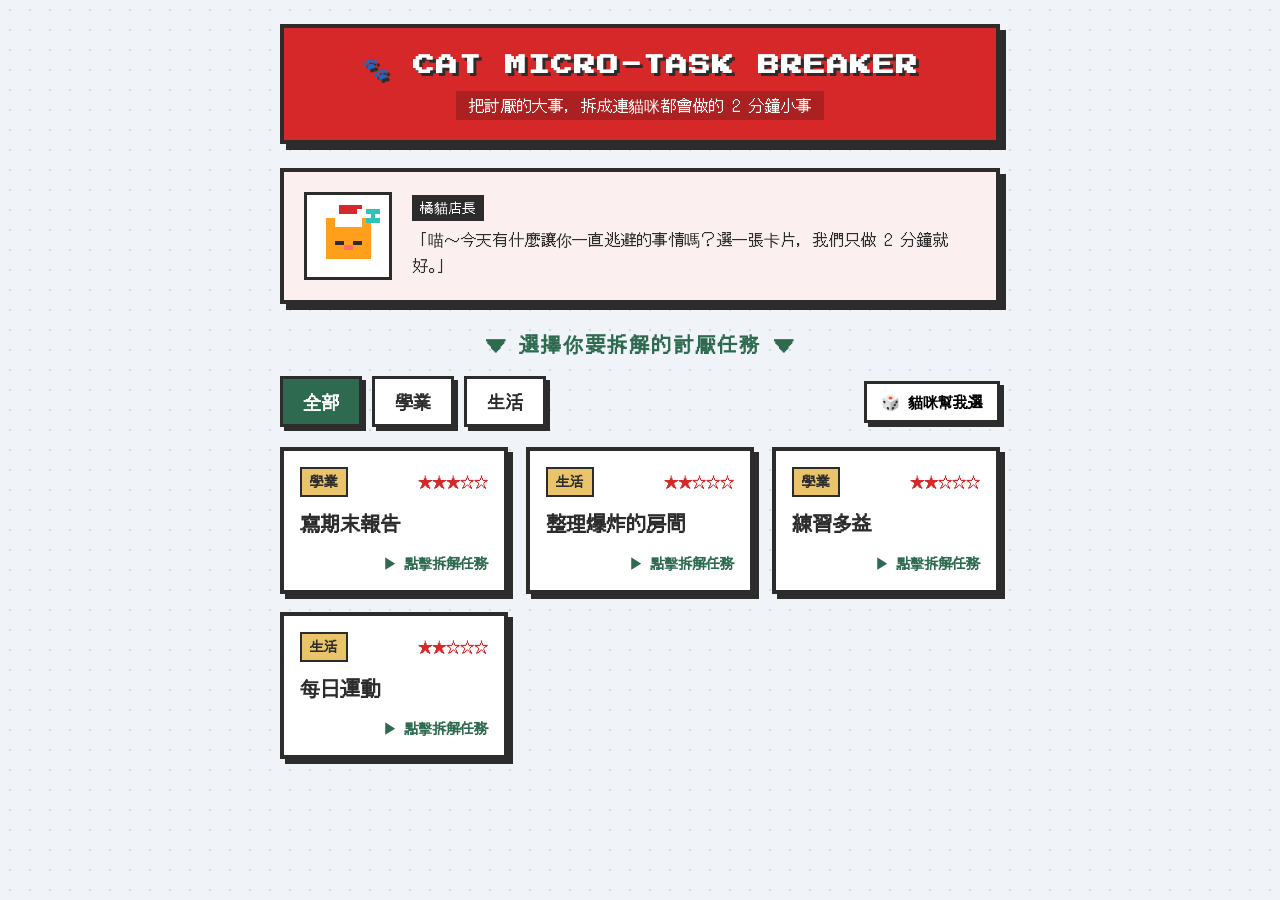
<file: index.html>
<!DOCTYPE html>
<html lang="zh-TW">
<head>
  <meta charset="UTF-8">
  <meta name="viewport" content="width=device-width, initial-scale=1.0">
  <title>像素貓咪：拖延症微任務拆解器</title>
  <!-- 引入復古像素字體 -->
  <link rel="preconnect" href="https://fonts.googleapis.com">
  <link rel="preconnect" href="https://fonts.gstatic.com" crossorigin>
  <link href="https://fonts.googleapis.com/css2?family=DotGothic16&family=Press+Start+2P&display=swap" rel="stylesheet">
  <link rel="stylesheet" href="css/pixel-style.css">
</head>
<body>
  <div class="game-container">
    <!-- 頂部標題列 -->
    <header class="pixel-box header-bar">
      <h1 class="pixel-title">🐾 CAT MICRO-TASK BREAKER</h1>
      <p class="subtitle">把討厭的大事，拆成連貓咪都會做的 2 分鐘小事</p>
    </header>

    <!-- 視圖 1：任務大廳 (Lobby View) -->
    <main id="lobby-view" class="view-section">
      <div class="cat-banner pixel-box">
        <div id="lobby-cat-avatar" class="cat-sprite"></div>
        <div class="dialog-box">
          <p class="speaker-tag">橘貓店長</p>
          <p>「喵～今天有什麼讓你一直逃避的事情嗎？選一張卡片，我們只做 2 分鐘就好。」</p>
        </div>
      </div>

      <h2 class="section-heading">▼ 選擇你要拆解的討厭任務 ▼</h2>
      
      <!-- 新增：大廳控制列 (篩選器與隨機按鈕) -->
      <div class="lobby-controls">
        <div class="filter-group">
          <button class="pixel-btn filter-btn active" data-category="all">全部</button>
          <button class="pixel-btn filter-btn" data-category="學業">學業</button>
          <button class="pixel-btn filter-btn" data-category="生活">生活</button>
        </div>
        <button id="random-task-btn" class="pixel-btn secondary-btn">🎲 貓咪幫我選</button>
      </div>

      <div id="task-grid" class="task-grid">
        <!-- 由 app.js 動態讀取 manifest.json 生成卡片 -->
      </div>
    </main>

    <!-- 視圖 2：闖關視圖 (Quest View) -->
    <main id="quest-view" class="view-section hidden">
      <div class="quest-top-bar">
        <button id="back-btn" class="pixel-btn secondary-btn">◀ 逃回大廳</button>
        <span id="quest-category" class="badge">類別</span>
      </div>

      <div class="pixel-box quest-stage">
        <h2 id="quest-title" class="quest-title">任務名稱</h2>

        <!-- 貓咪狀態與對話框 -->
        <div class="cat-status-area">
          <div id="quest-cat-avatar" class="cat-sprite bounce"></div>
          <div class="dialog-box">
            <p class="speaker-tag">陪伴橘貓</p>
            <p id="cat-speech">貓咪台詞載入中...</p>
          </div>
        </div>

        <!-- RPG 進度血條 -->
        <div class="progress-wrapper">
          <div class="progress-labels">
            <span>PROGRESS</span>
            <span id="progress-text">STEP 1 / 5</span>
          </div>
          <div class="progress-bar-border">
            <div id="progress-fill" class="progress-bar-fill"></div>
          </div>
        </div>

        <!-- 單一步驟卡片區 -->
        <div id="step-card" class="step-card">
          <div class="step-meta">
            <span id="step-badge" class="step-badge">STEP 1</span>
            <span id="step-timer" class="step-timer">⏱ 預估 2 分鐘</span>
          </div>
          <h3 id="step-action" class="step-action">動作指令載入中...</h3>
          <p id="step-tip" class="step-tip">💡 貓咪提示</p>
        </div>

        <!-- 破關慶祝區 -->
        <div id="victory-card" class="victory-card hidden">
          <h3 class="victory-title">🎉 QUEST CLEAR! 🎉</h3>
          <p id="victory-text">你已經成功跨出最難的第一步了喵！</p>
        </div>

        <!-- 底部操作按鈕 -->
        <div class="action-Controls">
          <button id="complete-step-btn" class="pixel-btn primary-btn">🐾 我做完了！下一步</button>
          <button id="finish-quest-btn" class="pixel-btn success-btn hidden">🏆 領取貓掌印章（回大廳）</button>
        </div>
      </div>
    </main>
  </div>

  <script src="js/app.js"></script>
</body>
</html>
</file>
<file: css/pixel-style.css>
:root {
  --bg-color: #F0F4F8;
  --card-bg: #FFFFFF;
  --border-color: #2C2C2C;
  --primary-orange: #D62828;
  --secondary-pink: #E9C46A;
  --success-green: #2D6A4F;
  --accent-cream: #FBEFEF;
  --text-main: #2C2C2C;
  --text-muted: #666666;
}

* {
  box-sizing: border-box;
  margin: 0;
  padding: 0;
}

body {
  background-color: var(--bg-color);
  background-image: radial-gradient(#D0D8E0 1.5px, transparent 1.5px);
  background-size: 20px 20px;
  color: var(--text-main);
  font-family: 'DotGothic16', sans-serif;
  line-height: 1.6;
  padding: 24px 16px;
}

.game-container {
  max-width: 720px;
  margin: 0 auto;
}

.pixel-box {
  background-color: var(--card-bg);
  border: 4px solid var(--border-color);
  box-shadow: 6px 6px 0px var(--border-color);
  padding: 20px;
  margin-bottom: 24px;
}

.header-bar {
  text-align: center;
  background-color: var(--primary-orange);
  color: #FFF;
}

.pixel-title {
  font-family: 'Press Start 2P', 'DotGothic16', monospace;
  font-size: 1.35rem;
  text-shadow: 3px 3px 0px var(--border-color);
  margin-bottom: 8px;
  letter-spacing: 1px;
}

.subtitle {
  font-size: 1rem;
  color: #FFFDF7;
  background: rgba(0, 0, 0, 0.2);
  display: inline-block;
  padding: 2px 12px;
}

.cat-banner, .cat-status-area {
  display: flex;
  align-items: center;
  gap: 20px;
  background-color: var(--accent-cream);
}

.cat-status-area {
  border: 3px solid var(--border-color);
  padding: 16px;
  margin-bottom: 20px;
}

.cat-sprite {
  width: 88px;
  height: 88px;
  flex-shrink: 0;
  background: #FFF;
  border: 3px solid var(--border-color);
  display: flex;
  align-items: center;
  justify-content: center;
  image-rendering: pixelated;
}

.bounce {
  animation: pixel-bounce 1.2s infinite steps(2);
}

@keyframes pixel-bounce {
  0%, 100% { transform: translateY(0); }
  50% { transform: translateY(-4px); }
}

.dialog-box {
  flex: 1;
}

.speaker-tag {
  display: inline-block;
  background: var(--border-color);
  color: #FFF;
  font-size: 0.85rem;
  padding: 2px 8px;
  margin-bottom: 6px;
}

.section-heading {
  text-align: center;
  font-size: 1.25rem;
  margin: 24px 0 16px;
  letter-spacing: 2px;
  color: var(--success-green);
}

.lobby-controls {
  display: flex;
  justify-content: space-between;
  align-items: center;
  margin-bottom: 20px;
  flex-wrap: wrap;
  gap: 12px;
}

.filter-group {
  display: flex;
  gap: 10px;
}

.filter-btn {
  padding: 6px 12px;
  font-size: 0.95rem;
  background-color: var(--card-bg);
  color: var(--text-main);
  width: auto;
}

.filter-btn.active {
  background-color: var(--success-green);
  color: #FFF;
}

.task-grid {
  display: grid;
  grid-template-columns: repeat(auto-fill, minmax(220px, 1fr));
  gap: 18px;
}

.task-card {
  background: var(--card-bg);
  border: 4px solid var(--border-color);
  box-shadow: 5px 5px 0px var(--border-color);
  padding: 16px;
  cursor: pointer;
  transition: transform 0.1s;
  display: flex;
  flex-direction: column;
  justify-content: space-between;
  position: relative;
}

.task-card:hover {
  transform: translate(-2px, -2px);
  box-shadow: 7px 7px 0px var(--border-color);
  background-color: var(--accent-cream);
}

.task-card:active {
  transform: translate(3px, 3px);
  box-shadow: 2px 2px 0px var(--border-color);
}

.completed-stamp {
  position: absolute;
  bottom: 12px;
  right: 12px;
  background: rgba(214, 40, 40, 0.05);
  color: var(--primary-orange);
  border: 3px solid var(--primary-orange);
  padding: 4px 8px;
  font-family: 'Press Start 2P', monospace;
  font-size: 0.7rem;
  transform: rotate(-15deg);
  pointer-events: none;
  font-weight: bold;
}

.card-top {
  display: flex;
  justify-content: space-between;
  align-items: center;
  margin-bottom: 10px;
}

.badge {
  background-color: var(--secondary-pink);
  border: 2px solid var(--border-color);
  padding: 2px 8px;
  font-size: 0.85rem;
  font-weight: bold;
}

.difficulty {
  color: var(--primary-orange);
  font-size: 0.9rem;
}

.card-title {
  font-size: 1.25rem;
  margin-bottom: 12px;
}

.card-start-hint {
  font-size: 0.9rem;
  color: var(--success-green);
  text-align: right;
  font-weight: bold;
}

.quest-top-bar {
  display: flex;
  justify-content: space-between;
  align-items: center;
  margin-bottom: 16px;
}

.quest-title {
  font-size: 1.5rem;
  text-align: center;
  margin-bottom: 16px;
  border-bottom: 3px dashed var(--border-color);
  padding-bottom: 10px;
}

.progress-wrapper {
  margin-bottom: 20px;
}

.progress-labels {
  display: flex;
  justify-content: space-between;
  font-family: 'Press Start 2P', monospace;
  font-size: 0.75rem;
  margin-bottom: 6px;
}

.progress-bar-border {
  height: 24px;
  border: 3px solid var(--border-color);
  background: #EEE;
  padding: 2px;
}

.progress-bar-fill {
  height: 100%;
  width: 20%;
  background-color: var(--success-green);
  transition: width 0.3s steps(5);
}

.step-card {
  border: 3px solid var(--border-color);
  background-color: #FAFAFA;
  padding: 20px;
  margin-bottom: 24px;
}

.step-meta {
  display: flex;
  justify-content: space-between;
  margin-bottom: 12px;
}

.step-badge {
  background: var(--primary-orange);
  color: #FFF;
  border: 2px solid var(--border-color);
  padding: 2px 10px;
  font-family: 'Press Start 2P', monospace;
  font-size: 0.75rem;
}

.step-timer {
  font-weight: bold;
  color: var(--primary-orange);
}

.step-action {
  font-size: 1.4rem;
  margin-bottom: 12px;
  color: var(--border-color);
}

.step-tip {
  background: var(--accent-cream);
  border-left: 4px solid var(--primary-orange);
  padding: 8px 12px;
  font-size: 0.95rem;
  color: var(--text-muted);
}

.victory-card {
  text-align: center;
  border: 3px solid var(--border-color);
  background-color: #E9F0EC;
  padding: 28px 16px;
  margin-bottom: 24px;
}

.victory-title {
  font-family: 'Press Start 2P', monospace;
  color: var(--primary-orange);
  font-size: 1.2rem;
  margin-bottom: 12px;
}

.pixel-btn {
  font-family: 'DotGothic16', sans-serif;
  font-size: 1.1rem;
  border: 3px solid var(--border-color);
  box-shadow: 4px 4px 0px var(--border-color);
  padding: 10px 20px;
  cursor: pointer;
  width: 100%;
  font-weight: bold;
}

.pixel-btn:hover {
  transform: translate(-1px, -1px);
  box-shadow: 5px 5px 0px var(--border-color);
}

.pixel-btn:active {
  transform: translate(3px, 3px);
  box-shadow: 1px 1px 0px var(--border-color);
}

.primary-btn {
  background-color: var(--primary-orange);
  color: #FFF;
}

.secondary-btn {
  width: auto;
  padding: 6px 14px;
  font-size: 0.95rem;
  background-color: #FFF;
}

.success-btn {
  background-color: var(--success-green);
  color: #FFF;
}

.hidden {
  display: none !important;
}
</file>
